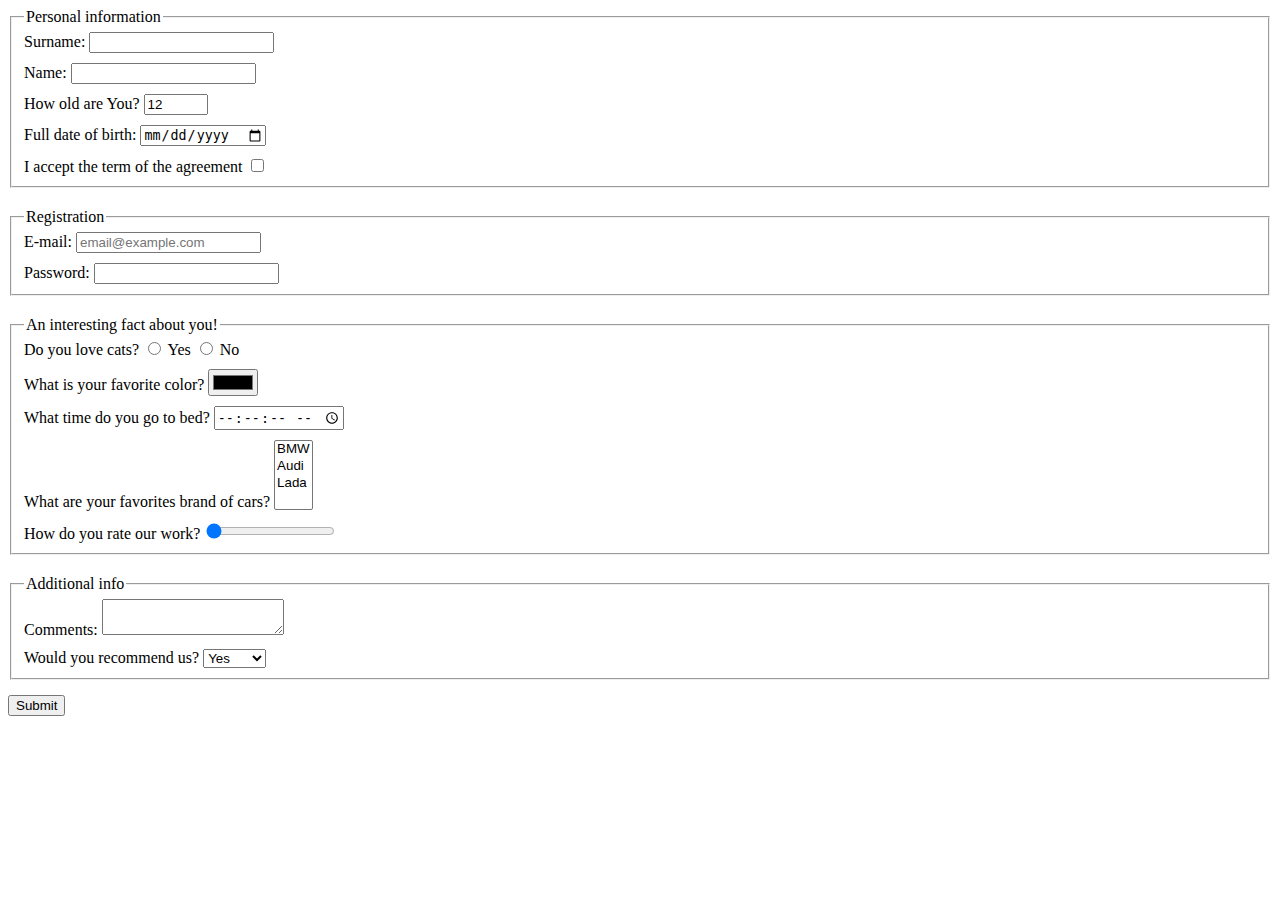
<file: index.html>
<!doctype html><html lang="en"><head><meta charset="UTF-8"><meta name="viewport" content="width=device-width, user-scalable=no, initial-scale=1.0, maximum-scale=1.0, minimum-scale=1.0"><meta http-equiv="X-UA-Compatible" content="ie=edge"><title>HTML Form</title><link rel="stylesheet" href="style.555f398d.css"></head><body> <form action="https://mate-academy-form-lesson.herokuapp.com/create-application" method="post"> <fieldset class="form-field"> <legend>Personal information </legend> <label class="element"> Surname: <input type="text" name="Surname" autocomplete="off"> </label> <label class="element"> Name: <input type="text" name="name" autocomplete="off"> </label> <label class="element"> How old are You? <input type="number" value="12" name="age" min="1" max="100"> </label> <label class="element"> Full date of birth: <input type="date" name="date of birth"> </label> <label class="element"> I accept the term of the agreement <input type="checkbox" name="agreement "> </label> </fieldset> <fieldset class="form-field"> <legend>Registration </legend> <label class="element"> E-mail: <input type="email" name="email" placeholder="email@example.com"> </label> <label class="element"> Password: <input type="password" name="password" minlength="5" maxlength="35"> </label> </fieldset> <fieldset class="form-field"> <legend>An interesting fact about you! </legend> <div class="block"> <label> Do you love cats? <label> <input type="radio" name="cats" value="yes"> Yes </label> <label> <input type="radio" name="cats" value="no"> No </label> </label> </div> <label class="element"> What is your favorite color? <input type="color" name="color"> </label> <label class="element"> What time do you go to bed? <input type="time" name="time" step="1"> </label> <label class="element"> What are your favorites brand of cars? <select name="cars" multiple> <option value="bmw"> BMW </option> <option value="audi"> Audi </option> <option value="lada"> Lada </option> </select> </label> <label class="element"> How do you rate our work? <input type="range" name="work" min="0" max="5" step="1" value="0"> </label> </fieldset> <fieldset> <legend>Additional info</legend> <label class="element"> Comments: <textarea name="comment">

          </textarea> </label> <label class="element"> Would you recommend us? <select name="recommend"> <option value="yes"> Yes </option> <option value="no"> No </option> <option value="maybe"> maybe </option> </select> </label> </fieldset> <button type="submit" id="button-submit"> Submit </button> </form> <script type="text/javascript" src="main.e97352c4.js"></script> </body></html>
</file>
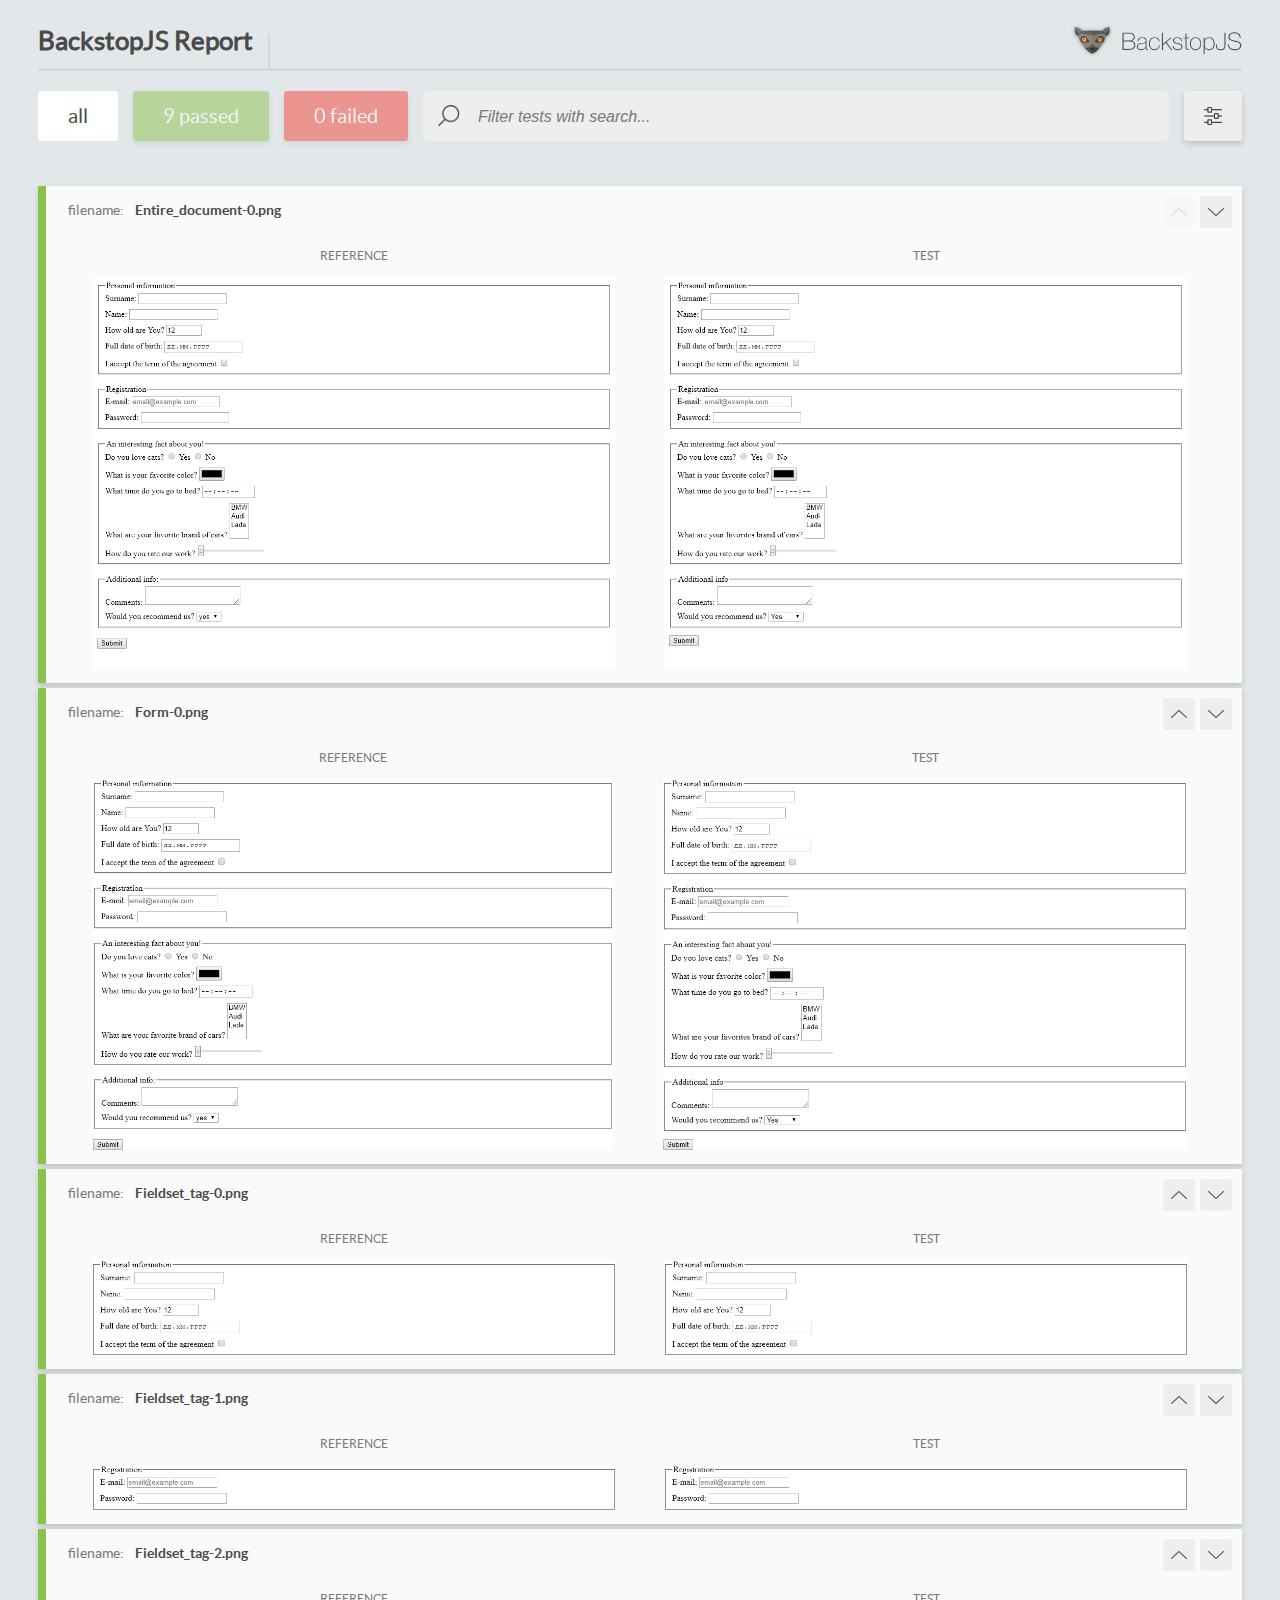
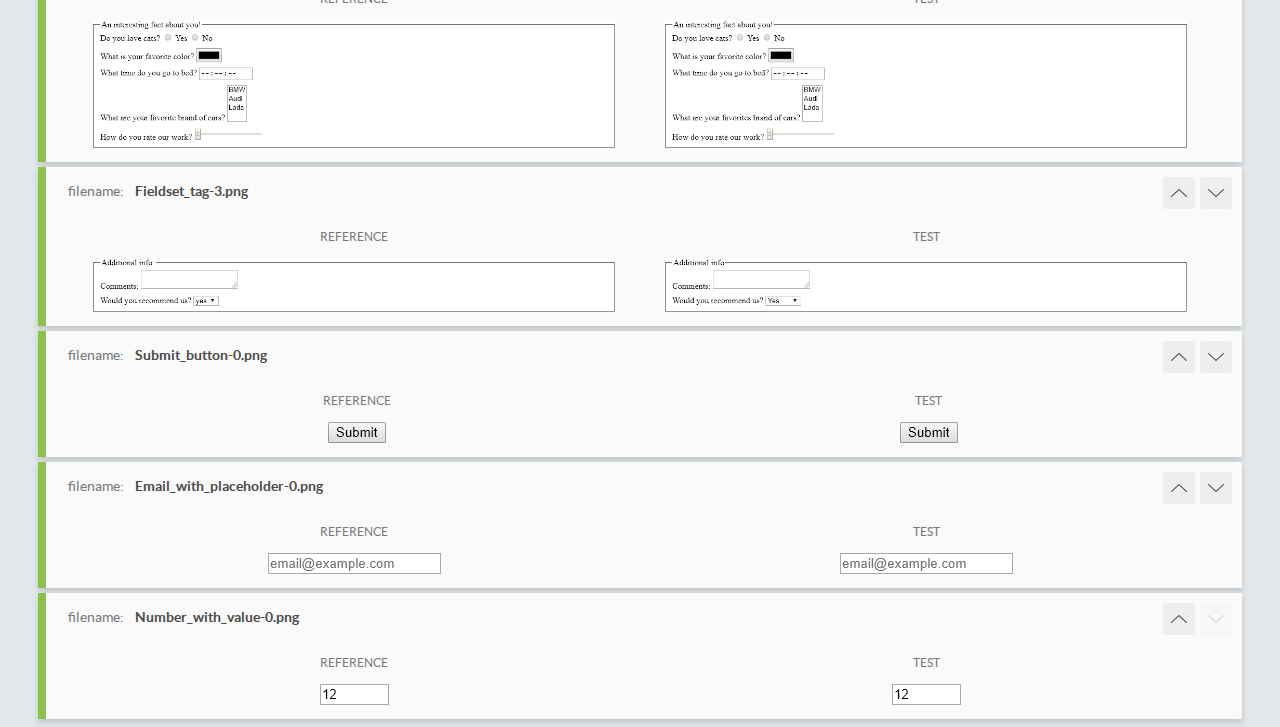
<file: report/html_report/index.html>
<!DOCTYPE html>
<html>
  <head>
    <meta charset="utf-8">
    <title>BackstopJS Report</title>

    <style>
      @font-face {
          font-family: 'latoregular';
          src: url('./assets/fonts/lato-regular-webfont.woff2') format('woff2'),
              url('./assets/fonts/lato-regular-webfont.woff') format('woff');
          font-weight: 400;
          font-style: normal;
      }
      @font-face {
          font-family: 'latobold';
          src: url('./assets/fonts/lato-bold-webfont.woff2') format('woff2'),
              url('./assets/fonts/lato-bold-webfont.woff') format('woff');
          font-weight: 700;
          font-style: normal;
      }

      .ReactModal__Body--open {
          overflow: hidden;
      }
      .ReactModal__Body--open .header {
        display: none;
      }

    </style>
  </head>
  <body style="background-color: #E2E7EA">
    <div id="root">

    </div>
    <script type="text/javascript">
      function report (report) { // eslint-disable-line no-unused-vars
        window.tests = report;
      }
    </script>
    <script type="text/javascript" src="config.js"></script>
    <script type="text/javascript" src="index_bundle.js"></script>
  </body>
</html>
</file>
<file: style.555f398d.css>
.form-field{margin-bottom:20px}.element{display:block}.block,.element{margin-bottom:10px}.element:last-of-type{margin-bottom:0}#button-submit{margin-top:15px}
/*# sourceMappingURL=style.555f398d.css.map */
</file>
